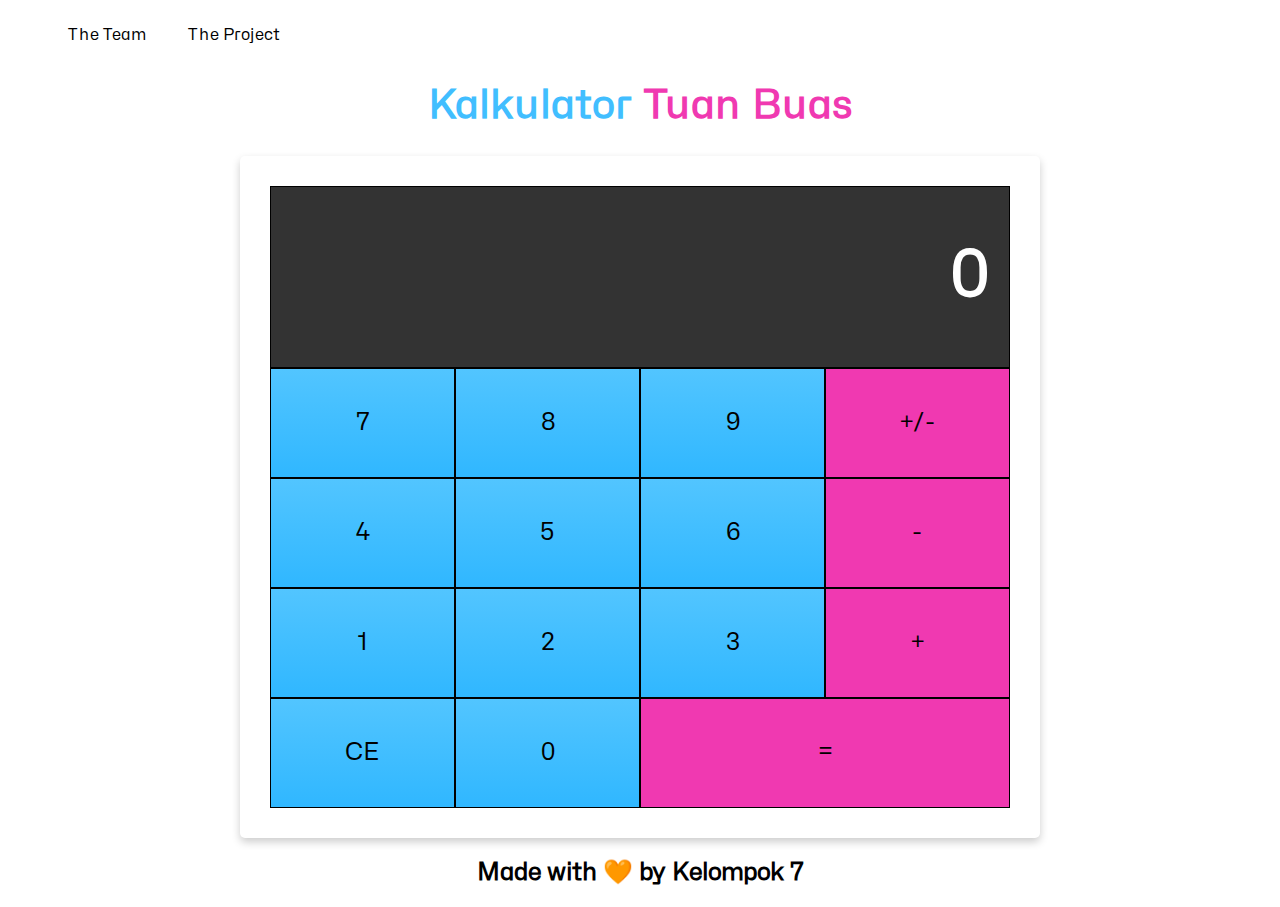
<file: index.html>
<!DOCTYPE html>
<html lang="en">

<head>
    <link rel="stylesheet" href="assets/css/style.css">
    <title>Mr.Beast Calculator</title>
    <meta name="viewport" content="width=device-width, initial-scale=1.0">
</head>

<body>
    <div class="header">
        <ul class="the-list">
            <li><a href="/pages/theTeam.html">The Team</a></li>
            <li><a href="/pages/theProject.html">The Project</a></li>
        </ul>
    </div>
    <h1 id="judul">
        <span id="bag1">Kalkulator</span> <span id="bag2">Tuan Buas</span>
    </h1>
    <div class="flex-container-column card">
        <div class="display">
            <h1 id="displayNumber">0</h1>
        </div>
        <div class="flex-container-row">
            <div class="button">7</div>
            <div class="button">8</div>
            <div class="button">9</div>
            <div class="button negative">+/-</div>
        </div>
        <div class="flex-container-row">
            <div class="button">4</div>
            <div class="button">5</div>
            <div class="button">6</div>
            <div class="button operator">-</div>
        </div>
        <div class="flex-container-row">
            <div class="button">1</div>
            <div class="button">2</div>
            <div class="button">3</div>
            <div class="button operator">+</div>
        </div>
        <div class="flex-container-row">
            <div class="button clear">CE</div>
            <div class="button">0</div>
            <div class="button equals double">=</div>
        </div>
    </div>
    <script src="scripts/kalkulator.js"></script>
    <h2>Made with &#x1F9E1; by Kelompok 7</h2>
</body>

</html>
</file>
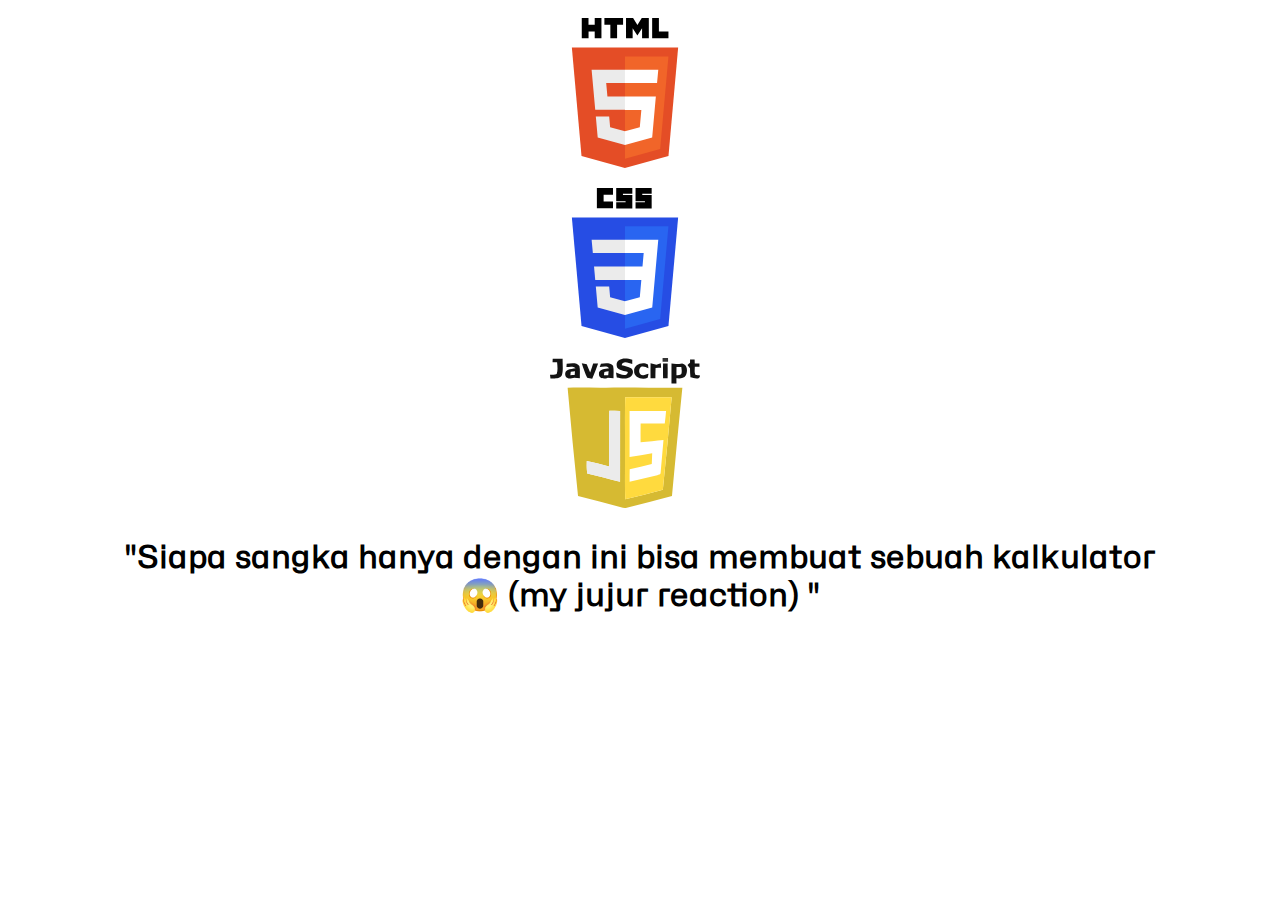
<file: pages/theProject.html>
<html>
<head>
    <title>Mr.Beast Calculator</title>
    <meta name="viewport" content="width=device-width, initial-scale=1.0">
</head>
<style>
@font-face {
    font-family: 'Hubot-Sans';
    src: url(/fonts/Hubot-Sans-Regular.ttf);
}

body {
    font-family: 'Hubot-Sans';
}
img {
    margin-left: auto;
    margin-right: auto;
}

div.gallery {
  float: none; /* Remove the float property */
  width: 180px;
  margin: 0 auto; /* Center the div horizontally */
  padding: 10px;
}

div.gallery img {
  width: 150px;
  height: 150px;
}

div.desc {
  padding: 15px;
  text-align: center;
}

h1 {
  text-align: center;
}

</style>
</head>
<body>

<div class="gallery">
  <a>
    <img src="/assets/image/HTML5_logo_and_wordmark.svg" width="600" height="400">
  </a>
</div>
<div class="gallery">
    <a>
      <img src="/assets/image/CSS3_logo_and_wordmark.svg" width="600" height="400">
    </a>
</div>
<div class="gallery">
    <a>
      <img src="/assets/image/Javascript_badge.svg" width="600" height="400">
    </a>
</div>
<div>
  <h1>"Siapa sangka hanya dengan ini bisa membuat sebuah kalkulator <br> &#128561; (my jujur reaction) "</h1>
</div>
  
</body>
</html>
</file>
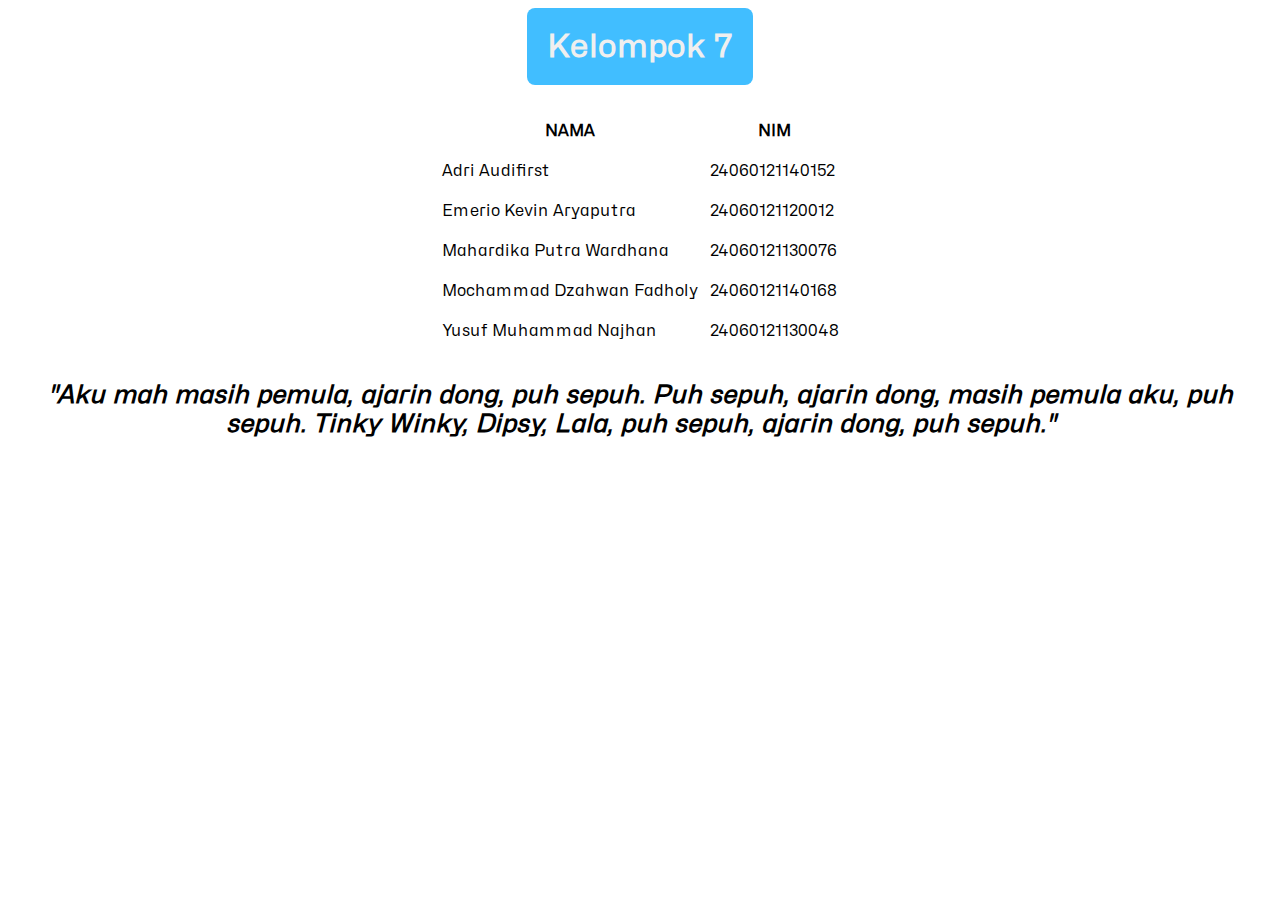
<file: pages/theTeam.html>
<head>
    <title>Mr.Beast Calculator</title>
    <meta name="viewport" content="width=device-width, initial-scale=1.0">
</head>
<style>
    @font-face {
    font-family: 'Hubot-Sans';
    src: url(/fonts/Hubot-Sans-Regular.ttf);
    }

    body {
        font-family: 'Hubot-Sans';
    }
    h1 {
        max-width: max-content;
        margin-left: auto;
        margin-right: auto;
        padding: 20px;
        color: #efefef;
        background-color: rgb(65, 190, 255);
        border-radius: 8px;
    }
    table {
        border-spacing: 10px;
        margin-left: auto;
        margin-right: auto;
        font-size: medium;
        height: 250px;
    }

    td {
        text-align: left;
    }

    p {
        font-size: 25px;
        text-align: center;
    }

</style>
<body>
    <h1>Kelompok 7</h1>
    <table>
        <tr>
            <th>NAMA</th>
            <th>NIM</th>
        </tr>
        <tr>
            <td>Adri Audifirst</td>
            <td>24060121140152</td>
        </tr>
        <tr>
            <td>Emerio Kevin Aryaputra</td>
            <td>24060121120012</td>
        </tr>
        <tr>
            <td>Mahardika Putra Wardhana</td>
            <td>24060121130076</td>
        </tr>
        <tr>
            <td>Mochammad Dzahwan Fadholy</td>
            <td>24060121140168</td>
        </tr>
        <tr>
            <td>Yusuf Muhammad Najhan</td>
            <td>24060121130048</td>
        </tr>
    </table>
    <p>
        <em><strong>"Aku mah masih pemula, ajarin dong, puh sepuh. Puh sepuh, ajarin dong, masih pemula aku, puh sepuh. Tinky Winky, Dipsy, Lala, puh sepuh, ajarin dong, puh sepuh."</strong></em>
    </p>
</body>
</file>
<file: assets/css/style.css>
@font-face {
    font-family: 'Hubot-Sans';
    src: url(/fonts/Hubot-Sans-Regular.ttf);
}

* {
    box-sizing: border-box;
}

body {
    font-family: 'Hubot-Sans';
    color: black;
}

body>h1 {
    text-align: center;
    font-size: 40px;
}

.header > ul {
    list-style: none;
    display: flex;
}

.the-list > li {
    padding: 10;
}

a {
    color: #000;
    text-decoration: none;
    transition: background-color 0.3s, color 0.3s;
    padding: 10px 20px; /* Adjust padding for the normal state */
    border-radius: 8px;
    min-width: 100px; /* Add a minimum width to the button */
    display: inline-block; /* Ensure inline-block to apply width */
}

a:hover {
    background-color: rgb(65, 190, 255);
    color: #efefee;
    border-radius: 8px;
}

#judul>#bag1 {
    color: rgb(65, 190, 255);
}

#judul>#bag2 {
    color: #f039b1;
}

.flex-container-column {
    display: flex;
    flex-direction: column;
    max-width: 800px;
    margin: 0 auto;
    text-align: right;
}

.flex-container-row {
    display: flex;
}

.button {
    flex-basis: 25%;
    font-size: 1.5em;
    text-align: center;
    padding: 40px;
    border: 1px solid black;
    background: -webkit-linear-gradient(top, rgb(82, 197, 255), rgb(48, 183, 255));
    cursor: pointer;
}

.double {
    flex-basis: 50%;
}

.display {
    color: white;
    width: 100%;
    padding: 10px 20px;
    background-color: #333333;
    border: 1px solid black;
    font-size: 2em;
}

.operator,
.negative,
.equals {
    background: #f039b1;
}

.card {
    box-shadow: 0 4px 8px 0 rgba(0, 0, 0, 0.2);
    border-radius: 5px;
    padding: 30px;
    margin-top: 20px;
}

.button:hover {
    font-weight: bold;
}

@media screen and (max-width: 513px) {
    .button {
        padding: 10px;
    }

    .history {
        width: 100%;
    }
}

.history {
    width: 80%;
    margin: 30px auto 0 auto;
    overflow: scroll;
}

table {
    border-collapse: collapse;
    border-spacing: 0;
    width: 100%;
    border: 1px solid #ddd;
}

th,
td {
    text-align: center;
    padding: 16px;
}

th {
    background-color: orange;
    color: white;
}

tr:nth-child(even) {
    background-color: #d2d2d2;
}

h2 {
    text-align: center;
}
</file>
